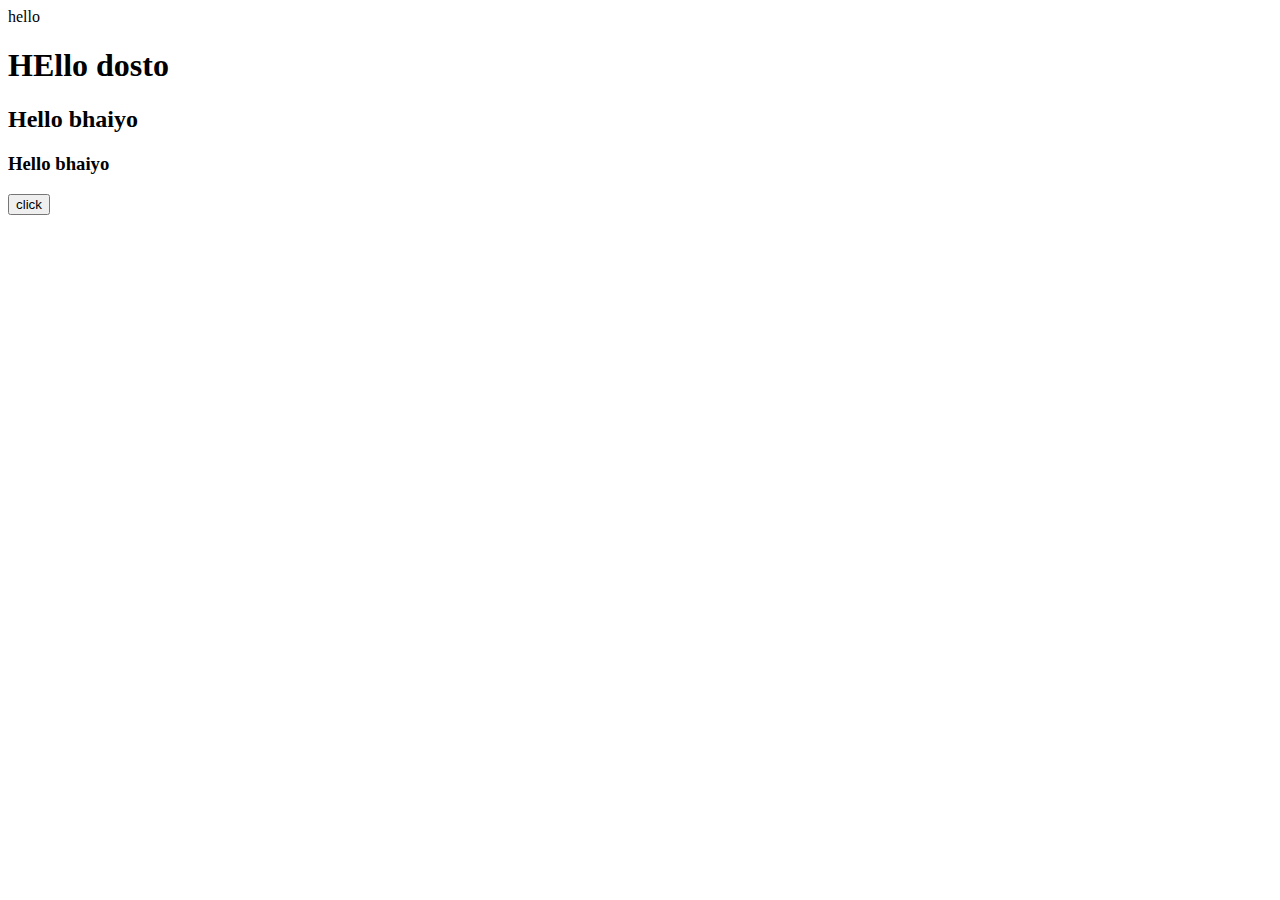
<file: index.html>
<!DOCTYPE html>
<html lang="en">
<head>
    <meta charset="UTF-8">
    <meta name="viewport" content="width=device-width, initial-scale=1.0">
    <title>Document</title>
    <style>
        .dark{
            background-color: black;
            color: white;
        }
        .light{
            background-color: white;
            color: black;
        }
    </style>
</head>
<body>


    <div>hello</div>
<h1 id="heading">HEllo dosto</h1>
<h2 class="heading2">Hello bhaiyo</h2>
<h3>Hello bhaiyo</h3>

    
<button class="btn">click</button>









<script>
    let modebtn = document.querySelector(".btn");
let dody = document.querySelector("body");
let color = "light";
modebtn.addEventListener("click",() => {
    if(color === "light"){
        color = "dark";
        dody.classList.add("dark");
        dody.classList.remove("light");
    }
    else{
        color = "light";
        dody.classList.add("light");
        dody.classList.remove("dark");
    }
    console.log(color);
});

</script>
</body>
</html>
</file>
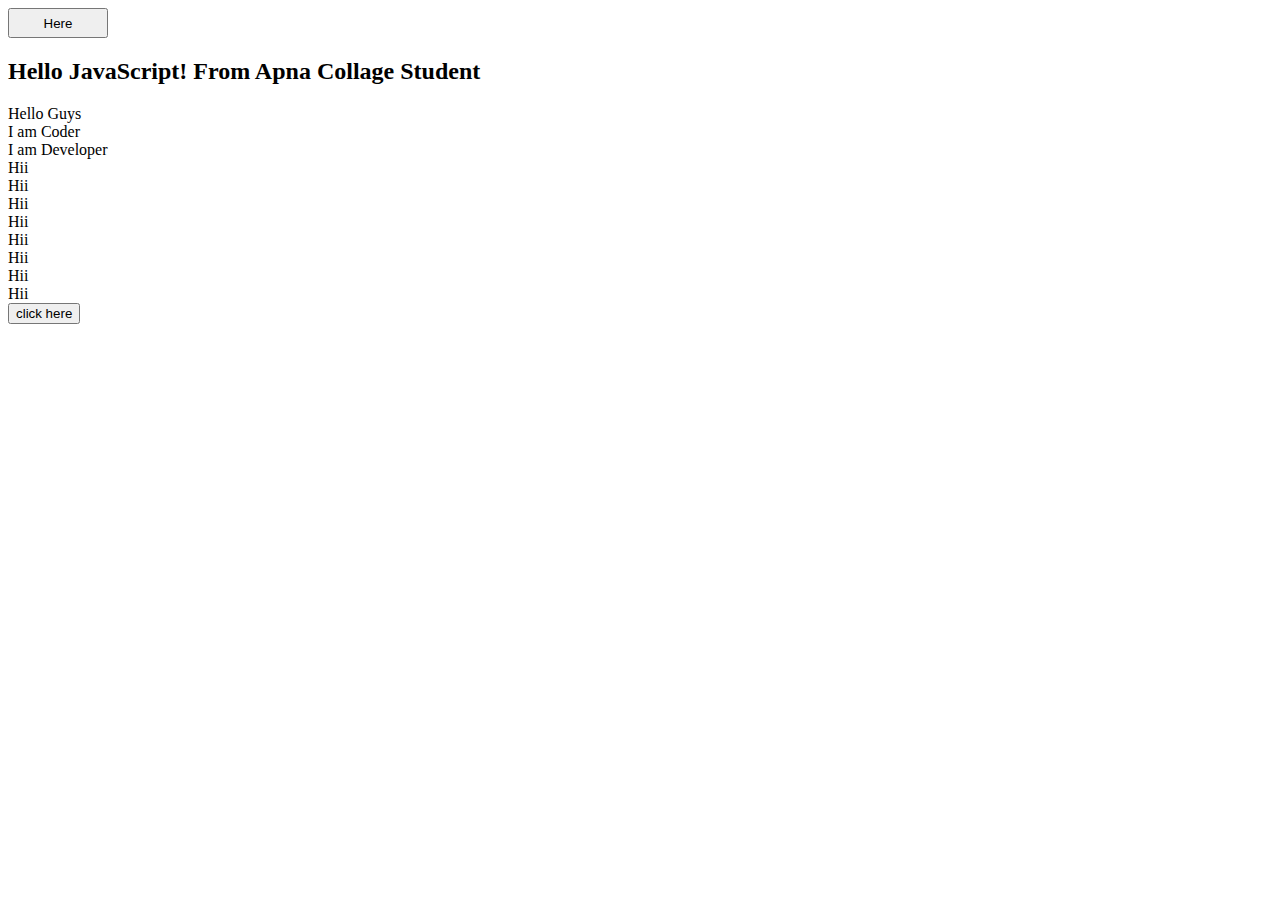
<file: practice.html>
<!DOCTYPE html>
<html lang="en">
<head>
    <meta charset="UTF-8">
    <meta name="viewport" content="width=device-width, initial-scale=1.0">
    <title>Document</title>
</head>
<body>
    
    <h2>Hello JavaScript</h2>

    <div class="box"></div>
    <div class="box1"></div>
    <div class="box2"></div>

    <div class="box3">Hii</div>
    <div class="box3">Hii</div>
    <div class="box3">Hii</div>
    <div class="box3">Hii</div>
    <div class="box3">Hii</div>
    <div class="box3">Hii</div>
    <div class="box3">Hii</div>
    <div class="box3">Hii</div>

    <button class="btn">click here</button>
    
    <script src="practice_question.js"></script>
</body>
</html>
</file>
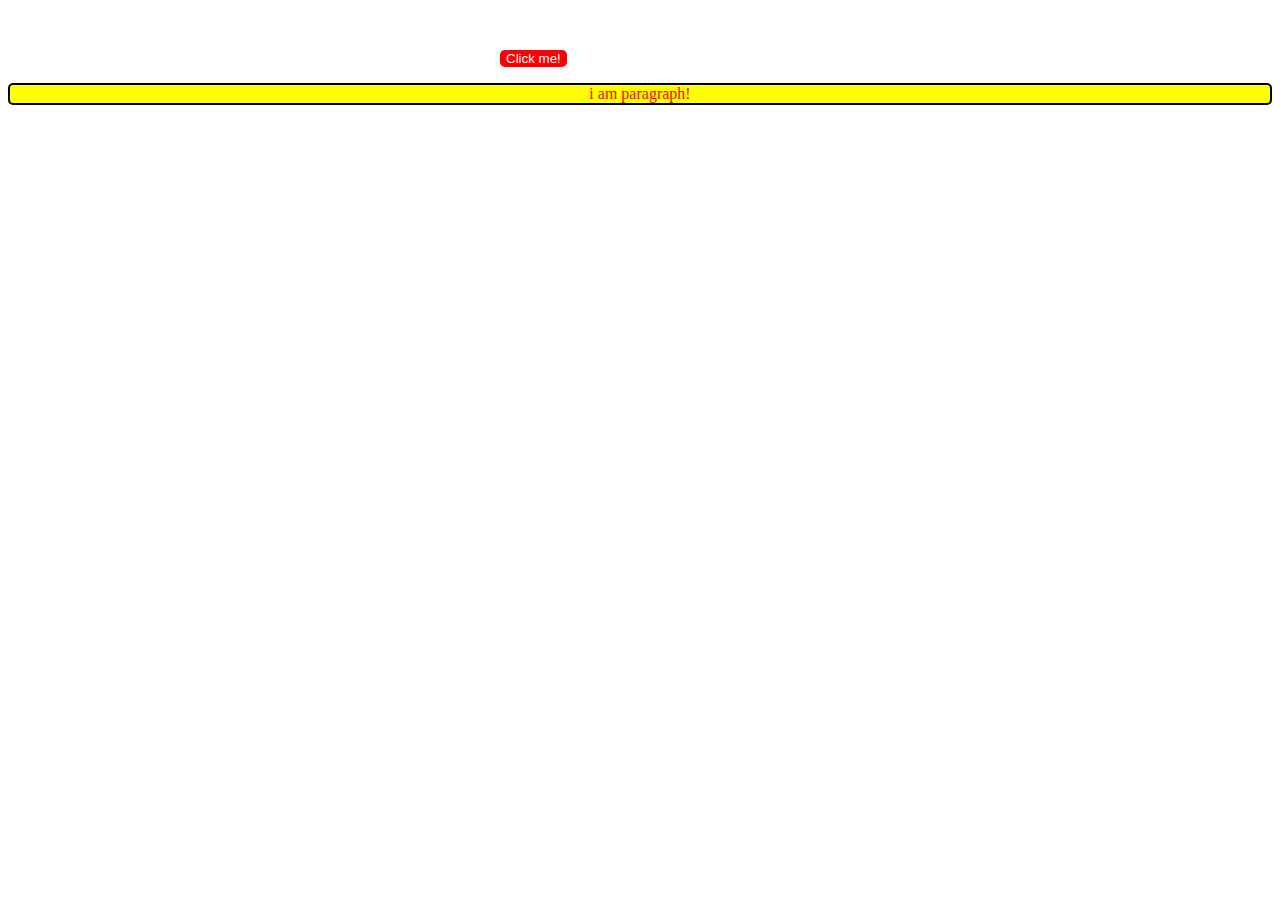
<file: question.html>
<!DOCTYPE html>
<html lang="en">
<head>
    <meta charset="UTF-8">
    <meta name="viewport" content="width=device-width, initial-scale=1.0">
    <title>Question</title>
    <style>
        .content{
            color: red;
        }
        .text{
            /* color: red; */
            background-color: yellow;
            border: 2px solid black;
            border-radius: 5px;
            text-align: center;
        }
    </style>
</head>
<body>
    
    <p class="content">i am paragraph!</p>

    <script src="question1.js"></script>
</body>
</html>
</file>
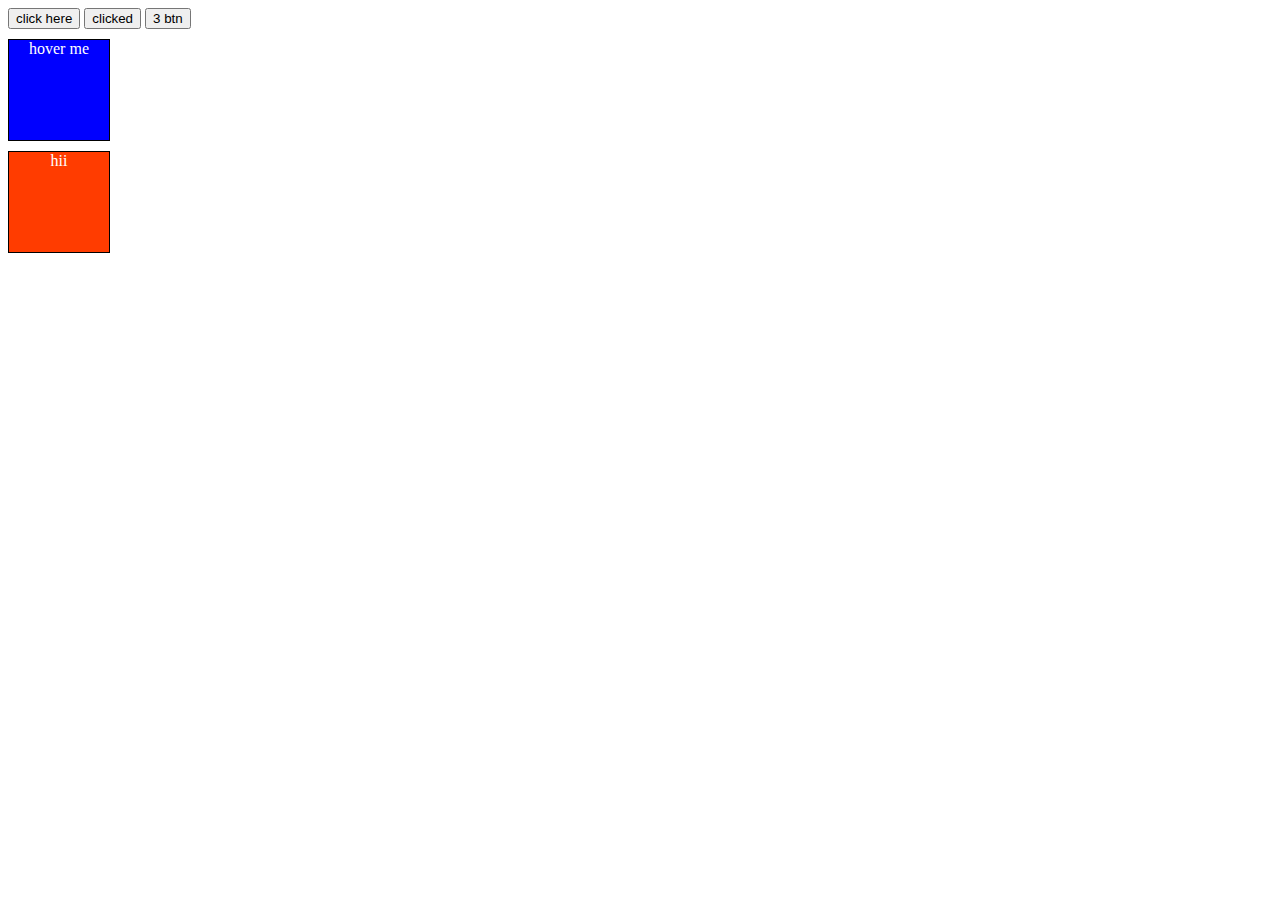
<file: event_in_js/event.html>
<!DOCTYPE html>
<html lang="en">
<head>
    <meta charset="UTF-8">
    <meta name="viewport" content="width=device-width, initial-scale=1.0">
    <title>Event's</title>
    <link rel="stylesheet" href="event.css">
</head>
<body>
    
<!-- 
<button onclick="console.log('I Am clicked !');alert('hello')">click me !</button>
<button ondblclick="console.log('I Am clicked 2 times');">click me 2 times</button>

<div onmouseover="console.log('I Learn JavaScrtpt!');alert('hii')">hover me !</div> -->

<button id="btn1">click here</button>
<button id="btn2">clicked</button>
<button id="btn3">3 btn</button>

<div class="hover">hover me</div>

<div class="over">hii</div>



<script src="event.js"></script>
</body>
</html>
</file>
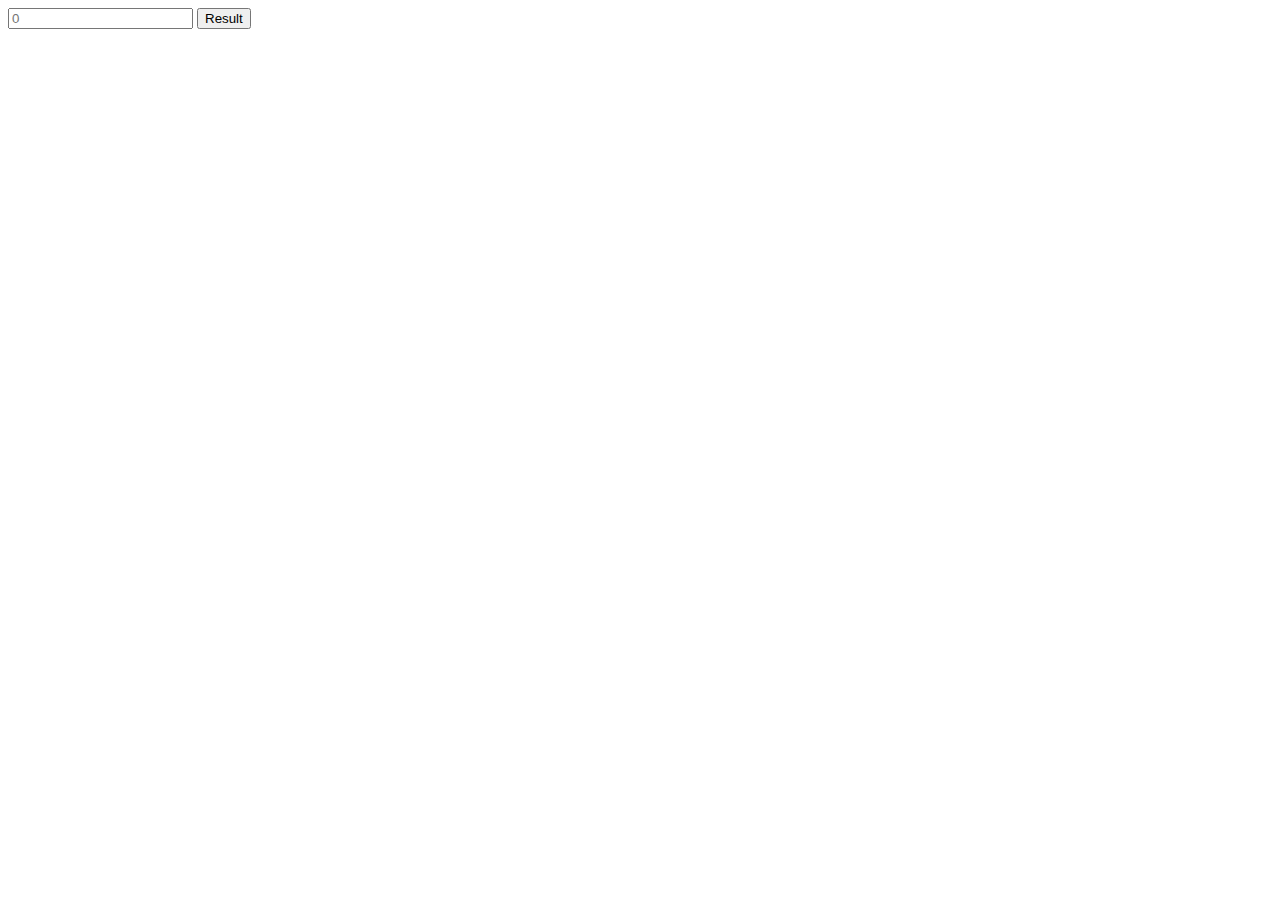
<file: event_in_js/practice calculator.html>
<!DOCTYPE html>
<html lang="en">
<head>
    <meta charset="UTF-8">
    <meta name="viewport" content="width=device-width, initial-scale=1.0">
    <title>Document</title>
</head>
<body>

<input type="text" placeholder="0" id="inputtext">
<button id="click">Result</button>
<h1 id="show"></h1>

    
    <script src="caclculator.js"></script>
</body>
</html>
</file>
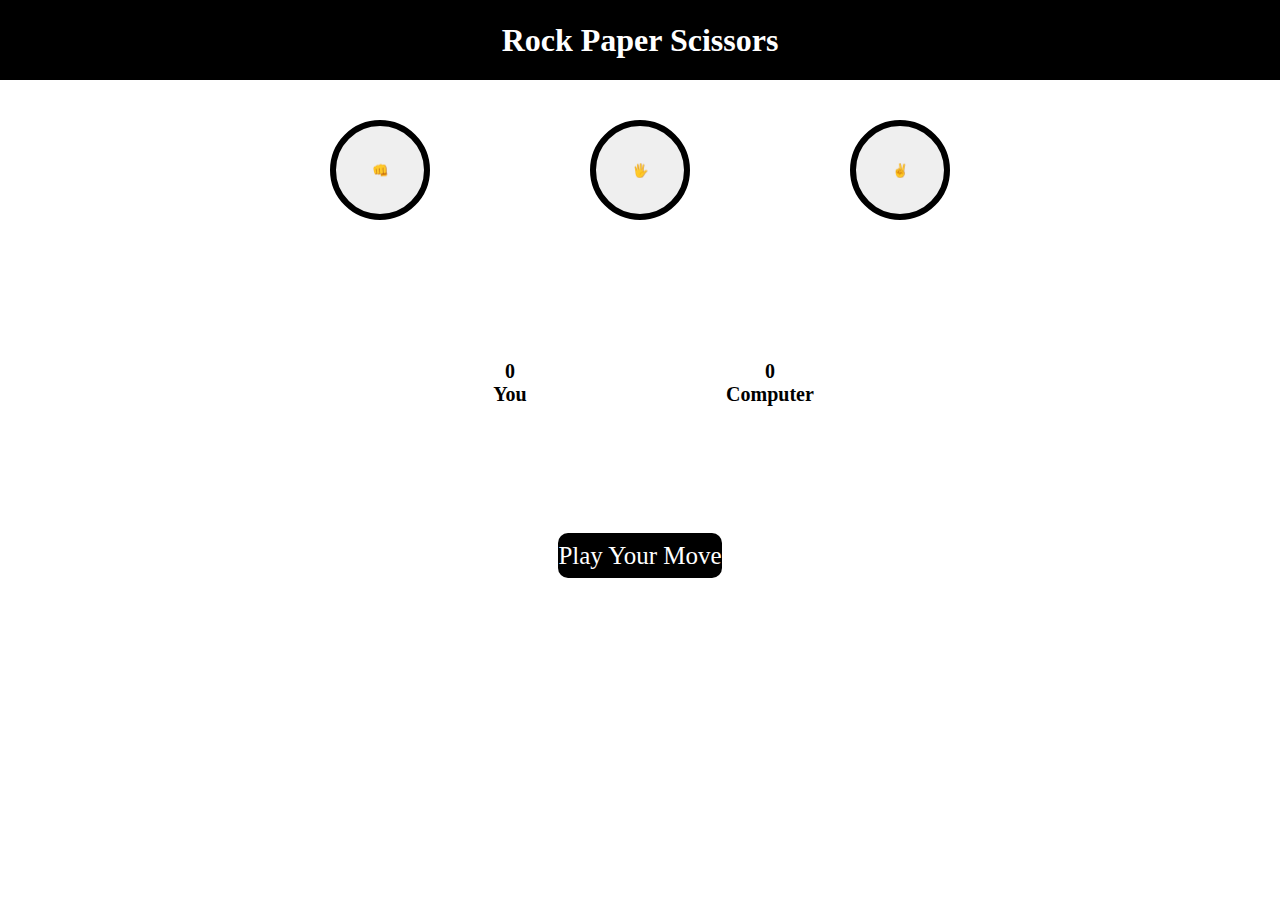
<file: event_in_js/rock-papper-sissor-game.html>
<!DOCTYPE html>
<html lang="en">
<head>
    <meta charset="UTF-8">
    <meta name="viewport" content="width=device-width, initial-scale=1.0">
    <title>Rock Paper Scissors Game</title>
</head>
<link rel="stylesheet" href="rock-papper-game.css">
<body>

<h1 class="title">
    Rock Paper Scissors
</h1>

<div class="choices">
    <button class="choice" id="rock">👊</button>
    <button class="choice" id="paper">🖐</button>
    <button class="choice" id="scissors">✌️</button>
</div>

<div class="score-board">
    <div class="score">
        <p class="user-score">0</p>
        <p>You</p>
    </div>

    <div class="score">
        <p class="comp-score">0</p>
        <p>Computer</p>
    </div>
</div>

<div class="mgs-box">
    <p class="mgs">Play Your Move</p>
</div>






    
    <script src="rock-pappersissor-game.js"></script>
</body>
</html>
</file>
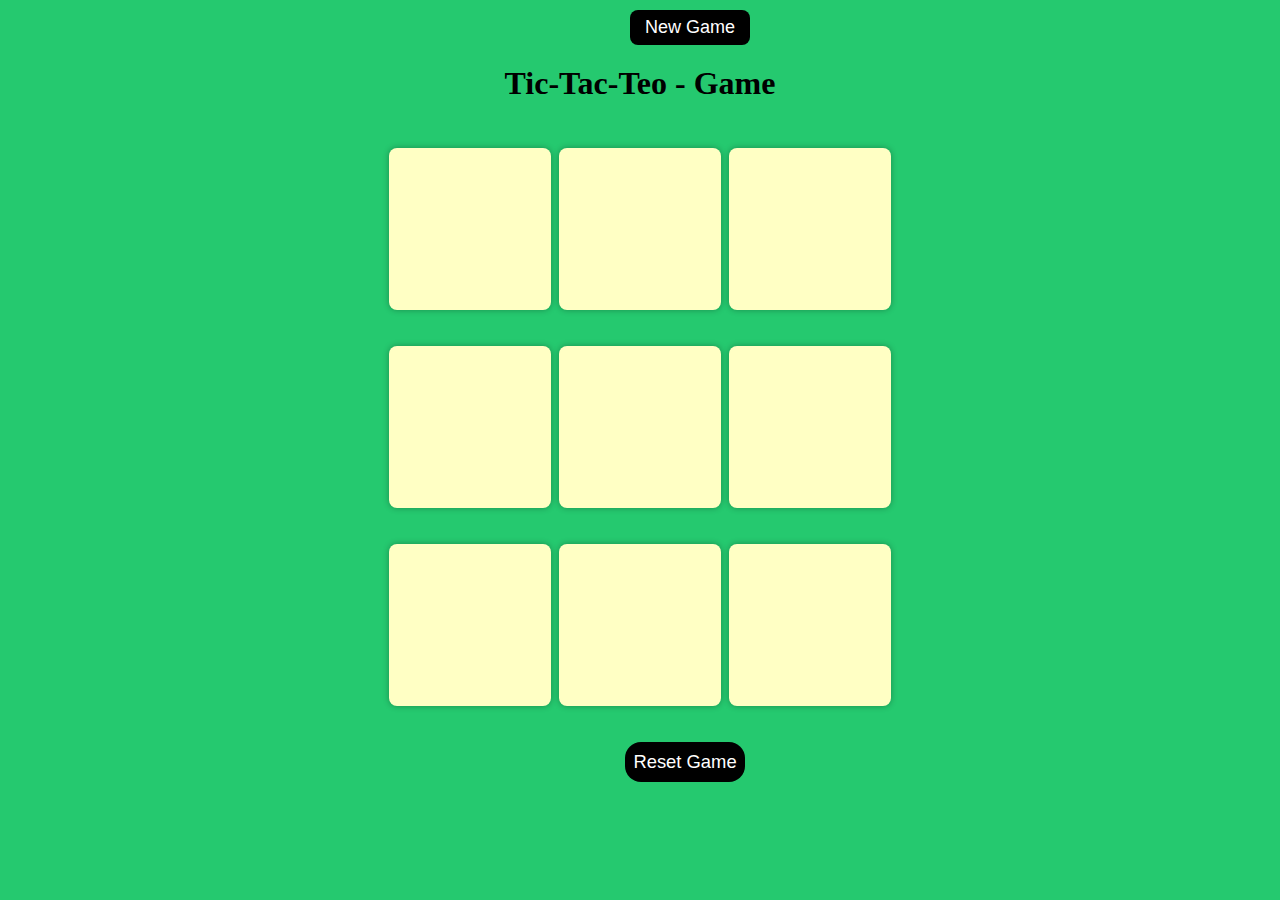
<file: event_in_js/tic-tac-tue.html>
<!DOCTYPE html>
<html lang="en">
<head>
    <meta charset="UTF-8">
    <meta name="viewport" content="width=device-width, initial-scale=1.0">
    <title>tic-to-teo</title>
    <link rel="stylesheet" href="tic-tac-teo.css">
</head>
<body>

    <div class="mgs-container hide">
        <p>Winner</p>
    </div>
    <button class="newbtn">New Game</button>

    <h1 class="title">Tic-Tac-Teo - Game</h1>
    
    <main class="main">
        <div class="container">
            <div class="game">
                <button class="box"></button>
                <button class="box"></button>
                <button class="box"></button>
                <button class="box"></button>
                <button class="box"></button>
                <button class="box"></button>
                <button class="box"></button>
                <button class="box"></button>
                <button class="box"></button>
            </div>
        </div>
    </main>
    <button class="reset-btn">Reset Game</button>



    <script src="tic-tac-teo.js"></script>
</body>
</html>
</file>
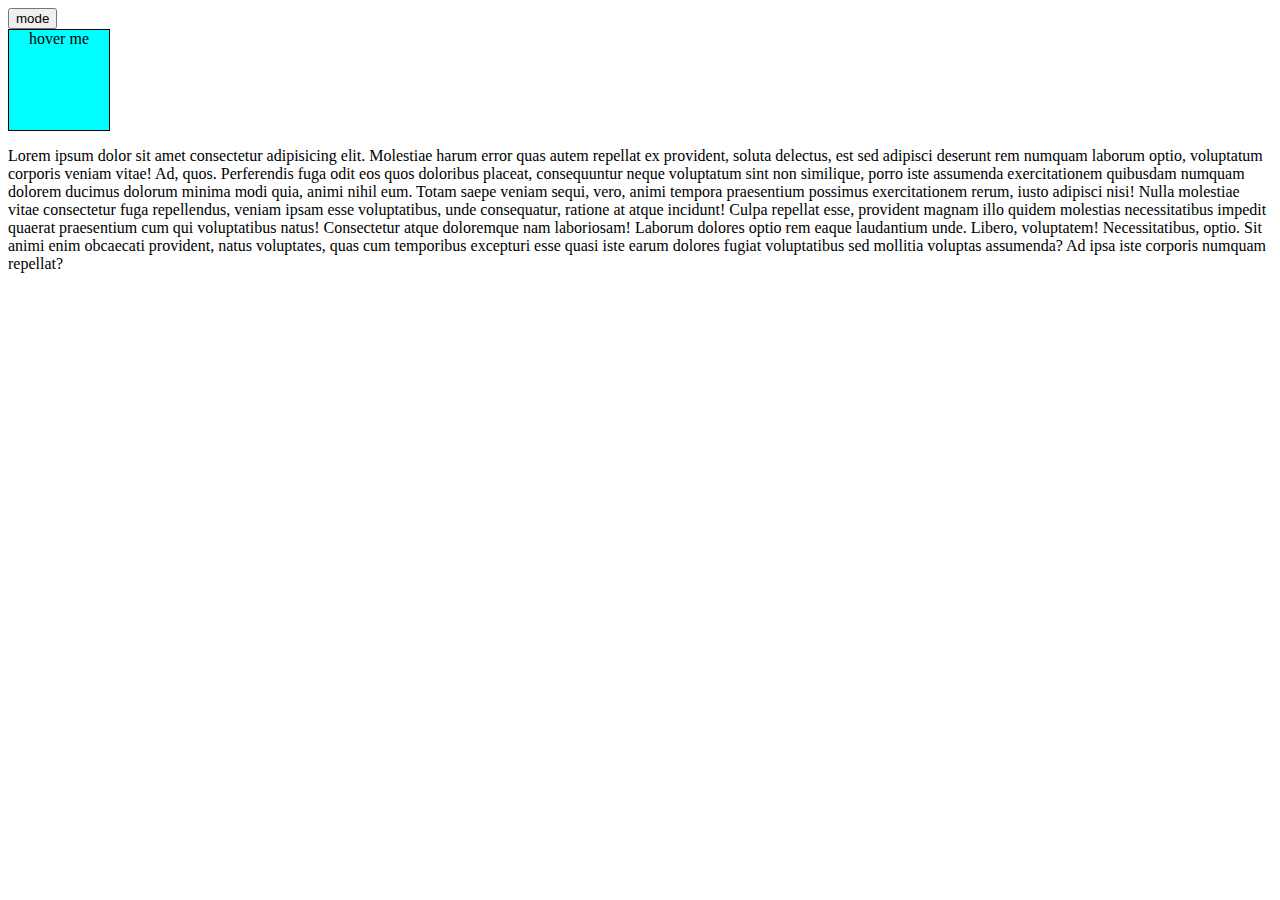
<file: event_in_js/toggle.html>
<!DOCTYPE html>
<html lang="en">
<head>
    <meta charset="UTF-8">
    <meta name="viewport" content="width=device-width, initial-scale=1.0">
    <title>Change Mode</title>
    <link rel="stylesheet" href="togle.css">
</head>
<body>
<!--     
    <button id="mode">Change Mode</button>
   <p>Welcome To My Website</p>

   <p>Lorem ipsum dolor sit amet consectetur adipisicing elit. Eius blanditiis recusandae ipsa necessitatibus, et dolorem at incidunt voluptas vel harum fugiat! Debitis animi iure tenetur facilis ea voluptate maxime fuga.
   Adipisci, atque dolor quae tempora iste officia blanditiis ea suscipit. Iusto, velit quibusdam. Tempore ratione quidem quam eos deleniti illum similique autem odit ut? Molestiae doloribus itaque repudiandae dicta culpa.
   Iure perferendis reprehenderit dolore sapiente pariatur cupiditate ipsa molestiae provident delectus a magni aliquam, quae voluptas odio molestias ducimus facilis eligendi voluptates perspiciatis dolor veritatis. Tempora aperiam dolores maiores quam!
   Ex magni optio dolores sed, harum eaque ipsam! Repellendus quaerat incidunt libero, nesciunt exercitationem quia delectus cum voluptates obcaecati sunt? Reiciendis labore harum minima natus. Voluptatibus aliquid ut itaque hic.
   Provident incidunt magni ratione et minus fugit architecto, vitae porro voluptates asperiores, maxime possimus. Eveniet, et vero. Corrupti omnis qui maxime culpa doloribus obcaecati! Voluptatum culpa maxime maiores eaque rerum?
   Amet aliquam et, ipsam sunt quas quod nesciunt magni! Culpa dolor, repellat consectetur quos fuga voluptatum voluptatem necessitatibus quis nam a consequatur cupiditate aut tempore quae sint, eius quidem velit.
   Rerum facilis velit dicta nisi aliquam cupiditate veniam quas sunt temporibus accusamus, officiis aliquid, eius esse sed. Neque error, natus at accusantium, excepturi nobis, reiciendis iusto labore est incidunt facere!
   Est debitis at distinctio recusandae. Tempore esse corporis ea fugit quibusdam rerum aliquid, fuga quisquam ex voluptates ab nobis minima aperiam aspernatur quia molestiae. Facilis minus veritatis eligendi iusto quia.
   Quod velit sunt esse maxime corporis voluptas sapiente iusto? Atque magni inventore doloribus et excepturi debitis eligendi quasi dolores voluptatum quod autem veniam, saepe rem veritatis numquam tempore ad quibusdam?
   Optio possimus vitae animi fugit, dolorum beatae tempore veniam minima, officiis quam, illo architecto! Ipsam, maiores hic. Deserunt ea impedit esse. Facere totam error vel? Architecto amet consequuntur iste omnis.</p> -->

   <button id="mode">mode</button>

   <div class="hover">hover me</div>

   <p>Lorem ipsum dolor sit amet consectetur adipisicing elit. Molestiae harum error quas autem repellat ex provident, soluta delectus, est sed adipisci deserunt rem numquam laborum optio, voluptatum corporis veniam vitae!
   Ad, quos. Perferendis fuga odit eos quos doloribus placeat, consequuntur neque voluptatum sint non similique, porro iste assumenda exercitationem quibusdam numquam dolorem ducimus dolorum minima modi quia, animi nihil eum.
   Totam saepe veniam sequi, vero, animi tempora praesentium possimus exercitationem rerum, iusto adipisci nisi! Nulla molestiae vitae consectetur fuga repellendus, veniam ipsam esse voluptatibus, unde consequatur, ratione at atque incidunt!
   Culpa repellat esse, provident magnam illo quidem molestias necessitatibus impedit quaerat praesentium cum qui voluptatibus natus! Consectetur atque doloremque nam laboriosam! Laborum dolores optio rem eaque laudantium unde. Libero, voluptatem!
   Necessitatibus, optio. Sit animi enim obcaecati provident, natus voluptates, quas cum temporibus excepturi esse quasi iste earum dolores fugiat voluptatibus sed mollitia voluptas assumenda? Ad ipsa iste corporis numquam repellat?</p>

    <script src="toggle.js"></script>
</body>
</html>
</file>
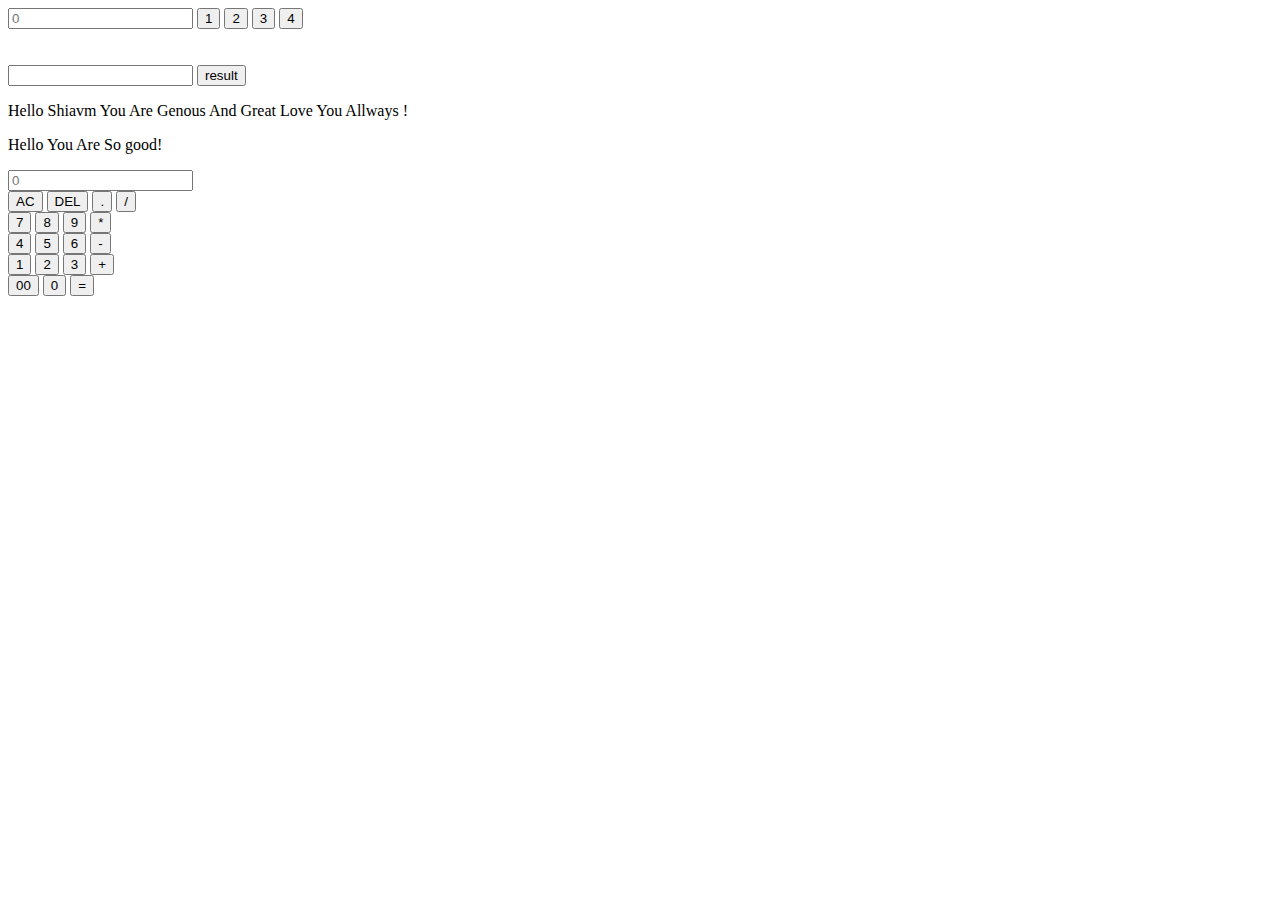
<file: event_in_js/Fetch API/indx.html>
<!DOCTYPE html>
<html lang="en">
<head>
    <meta charset="UTF-8">
    <meta name="viewport" content="width=device-width, initial-scale=1.0">
    <title>caclculator</title>
</head>
<body>

    
      <input type="text" name="" id="inputbox" value="" placeholder="0"/>
      
      <button>1</button>
      <button>2</button>
      <button>3</button>
      <button>4</button>
      <br />
      <br />
      <br />
      <input type="text" id="show">
      <button id="result">result</button>
     <p id="para"></p>
     
     <p id="change">You are genous!</p>
     
     <p id="write"></p>
    


    
    <input type="text" placeholder="0" id="inputbox">
    <br>
    <button>AC</button>
    <button>DEL</button>
    <button>.</button>
    <button>/</button>
    <br>
    <button>7</button>
    <button>8</button>
    <button>9</button>
    <button>*</button>
    <br>
    <button>4</button>
    <button>5</button>
    <button>6</button>
    <button>-</button>
    <br>
    <button>1</button>
    <button>2</button>
    <button>3</button>
    <button>+</button>
    <br>
    <button>00</button>
    <button>0</button>
    <button>=</button>
    
    
<script>

    // let display = document.getElementById("inputbox");
// let buttons = document.querySelector("button");
// let p = document.getElementById("para");
// let String = "";

// let arr = Array.from(buttons);

// buttons.forEach((btn) => {
//   btn.addEventListener("click",(e) => {
//     String = e.target.innerHTML;
//     display.value = String;
    
//   })
// })

// buttons.addEventListener("click",(e) => {
//   String = e.target.innerHTML;
//   display.value = String;
// })

let change = document.getElementById("change");
change.innerHTML = "Hello Shiavm You Are Genous And Great Love You Allways !";

let write = document.getElementById("write");
write.innerText="Hello You Are So good!";
// let display = document.getElementById("inputbox");
// let buttons = document.querySelectorAll("button");
// let string = "";

// let arr = Array.from(buttons);
// buttons.forEach((btn) => {
//   btn.addEventListener("click",(e) => {
//     string = e.target.innerHTML;
//     display.value = string;
//   })
// })

// let p = document.getElementById("para");
// let show = document.getElementById("show");
// let result = document.getElementById("result");

// result.addEventListener("click",() => {
// let str = show.value;
// let res = eval(str);
// p.innerHTML = res;
// })

let click = document.getElementById("result");
let display = document.getElementById("show");
let para = document.getElementById("para");

click.addEventListener("click",() => {
  let str = display.value;
  let res = eval(str);
  para.innerHTML = res;
})





let input = document.getElementById("#inputbox").value;
let buttons = document.querySelectorAll("button");
let string = "";

let arr = Array.from(buttons);

// console.log(arr);

buttons.forEach((btn) => {
    // console.log(btn);
    btn.addEventListener("click",(e) => {
        // console.log("Button Was Clicked");
        console.log(e.target.innerText);
        // string = e.target.innerText;
        // input = string;
    })
})






</script>

</body>
</html>
</file>
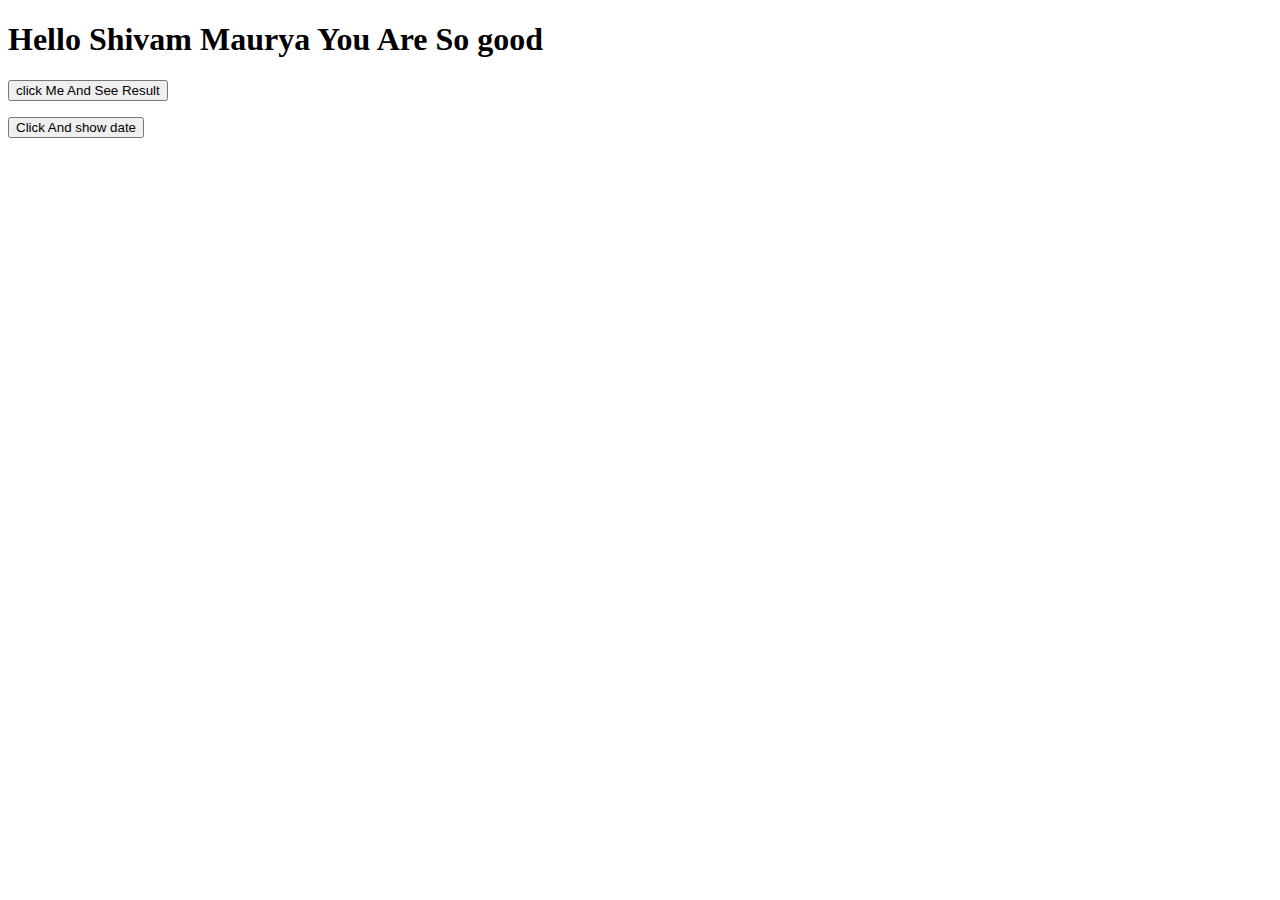
<file: event_in_js/Fetch API/promises.html>
<!DOCTYPE html>
<html lang="en">
<head>
    <meta charset="UTF-8">
    <meta name="viewport" content="width=device-width, initial-scale=1.0">
    <title>promises</title>
</head>
<body>

    <h1>Hello Shivam Maurya You Are So good</h1>
    <p id="para"></p>
    <button></button>

    <p id="date"></p>
    <button id="hero"></button>

    
<script>

let hero = document.getElementById("hero");
let date = document.getElementById("date");

hero.innerHTML = "Click And show date";

hero.addEventListener("click",() => {
    date.innerHTML = Date();
})

let para = document.getElementById("para");
let btn = document.querySelector("button");

btn.innerHTML = "click Me And See Result";

btn.addEventListener("click",(e) => {
    
    para.innerHTML = "Shivam Tum ek din bahut paisa kamoge bhai ye mera vada hai";    
});




async function getdata() {
    let serverdata = await fetch("https://cat-fact.herokuapp.com/facts"); 
    console.log(await serverdata.json());
}
getdata();


let api = fetch ("https://cat-fact.herokuapp.com/facts").then((value) => {
    console.log(value);
}).catch((Error) => {
    console.log(error);
}).finally((result) => {
    console.log(result);
})



</script>

</body>
</html>
</file>
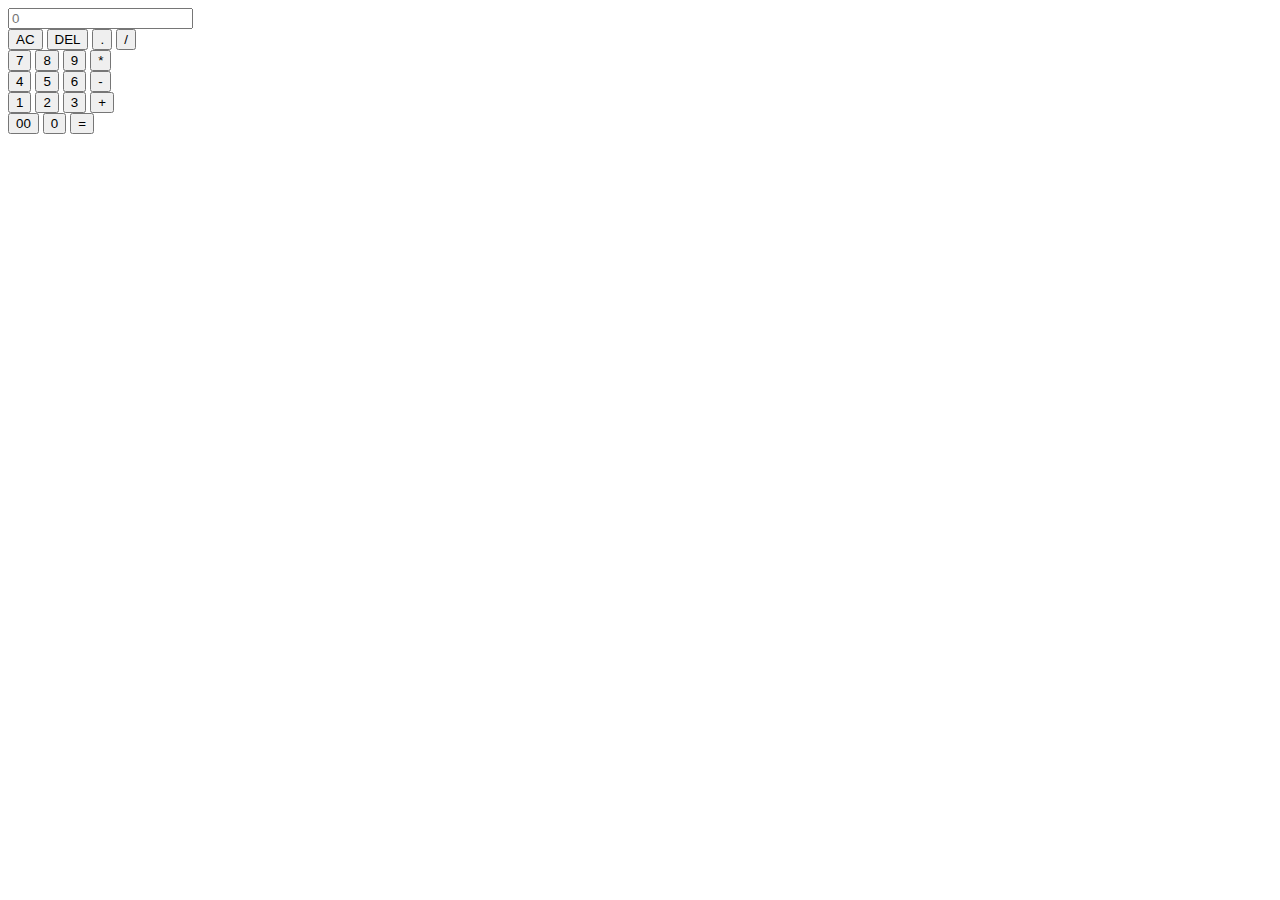
<file: event_in_js/practice project/calculator.html>
<!DOCTYPE html>
<html lang="en">
<head>
    <meta charset="UTF-8">
    <meta name="viewport" content="width=device-width, initial-scale=1.0">
    <title>caclculator</title>
</head>
<body>
    
    <input type="text" placeholder="0" name="" id="inputbox">
    <br>
    <button>AC</button>
    <button>DEL</button>
    <button>.</button>
    <button>/</button>
    <br>
    <button>7</button>
    <button>8</button>
    <button>9</button>
    <button>*</button>
    <br>
    <button>4</button>
    <button>5</button>
    <button>6</button>
    <button>-</button>
    <br>
    <button>1</button>
    <button>2</button>
    <button>3</button>
    <button>+</button>
    <br>
    <button>00</button>
    <button>0</button>
    <button>=</button>
    
    


    <script src="calculator1.js"></script>
</body>
</html>
</file>
<file: event_in_js/event.css>
.hover{
    width: 100px;
    height: 100px;
    border: solid black 1px;
    background-color: blue;
    margin-top: 10px;
    color: white;
    text-align: center;
}
.over{
    width: 100px;
    height: 100px;
    border: solid black 1px;
    background-color: rgb(255, 60, 0);
    margin-top: 10px;
    color: white;
    text-align: center;
}
</file>
<file: event_in_js/rock-papper-game.css>
*{
    margin: 0;
    padding: 0;
    box-sizing: border-box;
}
.title{
    background-color: black;
    color: white;
    height: 5rem;
    text-align: center;
    line-height: 5rem;
    font-size: 2rem;
}
.choices{
    /* border: 2px solid black; */
    margin-top: 10px;
    height: 10rem;
    display: flex;
    justify-content: center;
    align-items: center;
    gap: 10rem;
}
.choice{
    height: 100px;
    width: 100px;
    cursor: pointer;
    border: 6px solid black;
    border-radius: 50%;
}
.score-board{
    /* border: 2px solid black; */
    height: 25vh;
    display: flex;
    justify-content: center;
    align-items: center;
    gap: 10rem;
    margin-top: 20px;
}
.score{
    /* border: 2px solid black; */
    width: 100px;
    text-align: center;
    font-size: 20px;
    font-weight: 800;
}

.mgs-box{
    /* border: 2px solid black; */
    margin-top: 20px;
    height: 5rem;
    display: flex;
    justify-content: center;
    align-items: center;

}
.mgs{
    /* border: 2px solid black; */
    /* width: 250px;
    height: 50px; */
    background-color: black;
    color: white;
    text-align: center;
    line-height: 45px;
    font-size: 25px;
    border-radius: 10px;

}
</file>
<file: event_in_js/tic-tac-teo.css>
*{
    margin: 0;
    padding: 0;
    box-sizing: border-box;
}
body{
    background-color: #25c96f;
}
.main{
/* border: 1px solid black; */
display: flex;
justify-content: center;
align-items: center;
}
.title{
text-align: center;
margin-bottom: 10px;
margin-top: 20px;
}
.container{
/* border: 1px solid red; */
height: 70vh;
width: 70vh;
display: flex;
justify-content: center;
align-items: center;
}
.game{
/* border: 1px solid green; */
height: 65vmin;
width: 65vmin;
display: flex;
flex-wrap: wrap;justify-content: center;
align-items: center;
gap: 8px;
}
.box{
height: 18vmin;
width: 18vmin;
cursor: pointer;
border:none;
box-shadow: 0 0 .4rem rgba(0, 0, 0, 0.3);
border-radius: 8px;
color: #b0413e;
font-size: 8vmin;
background-color:#ffffc4;
}
.reset-btn{
    width: 120px;
    height: 40px;
    font-size: 1.15rem;
    border: none;
    border-radius: 1rem;
    background-color: black;
    color: white;
    margin-left: 625px;
    cursor: pointer;
}
.newbtn{
border: none;
background-color: black;
color: white;
width: 120px ;
height: 35px;
border-radius: 8px;
padding: 5px;
margin-left: 630px;
margin-top: 10px;
font-weight: 800px;
font-size: 18px;
text-align: center;
cursor: pointer;

}
.mgs-container{
width: 100%;
height: 70px;
/* border: 2px solid black; */
margin-top: 5px;
padding-left: 395px;
}
p{
    font-size: 50px;
    font-weight: 800;
    color: #ffffc4;
}
.hide{
    display: none;
}
</file>
<file: event_in_js/togle.css>
/* .Dark{
    background-color: black;
    color: white;
}
.light{
    background-color: white;
    color: black;
} */

.Dark{
    background-color: black;
    color: white;
}
.light{
    background-color: white;
    color: black;
}
.hover{
    width: 100px;
    height: 100px;
    background-color: aqua;
    color: black;
    text-align: center;
    border: 1px solid black;
    cursor: pointer;
}
.light-color{
    background-color: white;
    color: black;
}
.dark-color{
    background-color: black;
    color: wheat;
}
</file>
